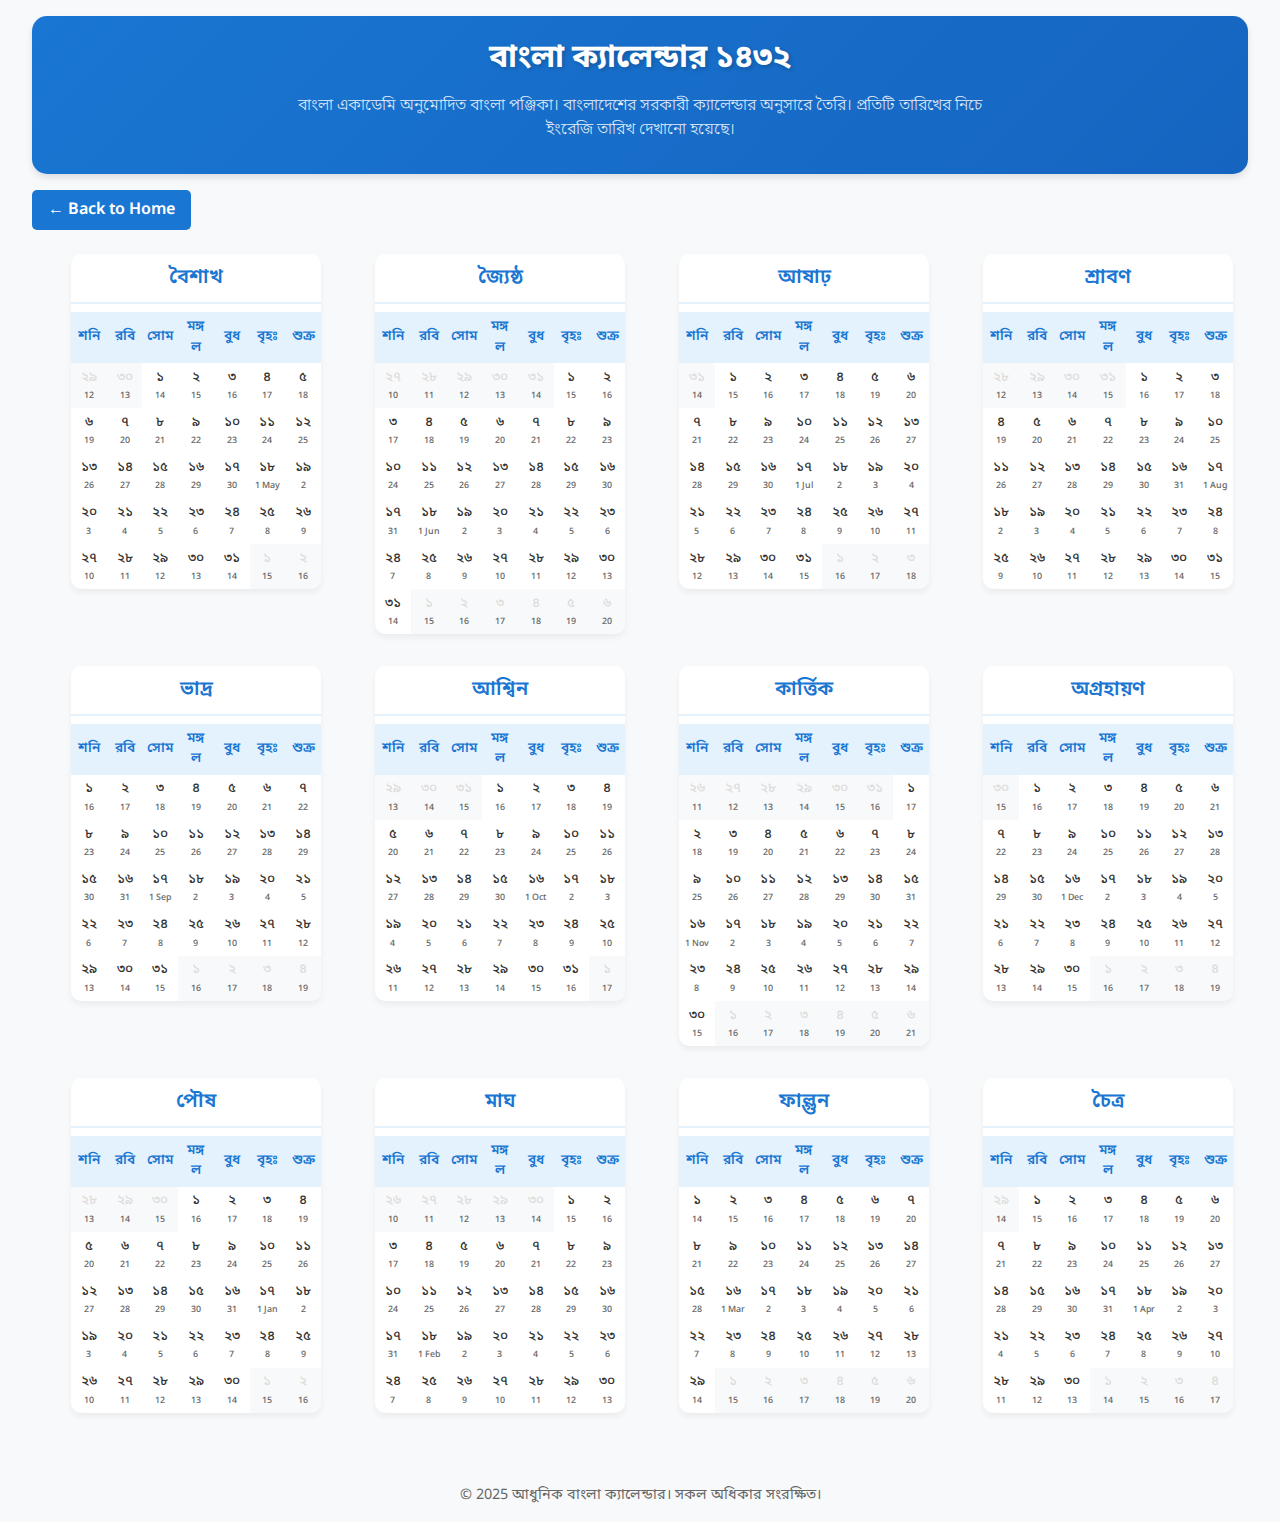
<file: bangla.html>
<!DOCTYPE html>
<html lang="bn">
<head>
    <meta charset="UTF-8">
    <meta name="viewport" content="width=device-width, initial-scale=1.0">
    <title>আধুনিক বাংলা ক্যালেন্ডার ১৪৩২</title>
    <link rel="stylesheet" href="https://stackpath.bootstrapcdn.com/bootstrap/4.5.2/css/bootstrap.min.css">
    <link href="https://fonts.googleapis.com/css2?family=Noto+Sans+Bengali:wght@400;600&display=swap" rel="stylesheet">
    <link rel="stylesheet" href="./bangla.css">
</head>
<body>
    <header class="custom-header">
        <div class="container text-center">
            <h1 class="mb-3">বাংলা ক্যালেন্ডার ১৪৩২</h1>
            <p class="lead">বাংলা একাডেমি অনুমোদিত বাংলা পঞ্জিকা। বাংলাদেশের সরকারী ক্যালেন্ডার অনুসারে তৈরি। প্রতিটি তারিখের নিচে ইংরেজি তারিখ দেখানো হয়েছে।</p>
        </div>
    </header>

        <!-- Back Button -->
    <div class="back-button-container">
        <a href="index.html" class="back-button">← Back to Home</a>
    </div>

    <div class="container">
    <!-- বৈশাখ-জ্যৈষ্ঠ-আষাঢ়-শ্রাবণ -->
    <div class="row">
        <div class="col-md-3">
            <div class="month-card">
                <h2>বৈশাখ</h2>
                <table class="modern-table">
                    <!-- বৈশাখের টেবিল -->
                                                 <thead>
                                <tr>
                                    <th>শনি</th><th>রবি</th><th>সোম</th><th>মঙ্গল</th><th>বুধ</th><th>বৃহঃ</th><th>শুক্র</th>
                                </tr>
                            </thead>
                            <tbody>
                              <tr>
                            <td class="inactive c-date">২৯<div class="greg">12</div></td>
                            <td class="inactive c-date">৩০<div class="greg">13</div></td>
                            <td class="c-date">১<div class="greg">14</div></td>
                            <td class="c-date">২<div class="greg">15</div></td>
                            <td class="c-date">৩<div class="greg">16</div></td>
                            <td class="c-date">৪<div class="greg">17</div></td>
                            <td class="c-date">৫<div class="greg">18</div></td>
                        </tr>
                        <tr>
                            <td class="c-date">৬<div class="greg">19</div></td>
                            <td class="c-date">৭<div class="greg">20</div></td>
                            <td class="c-date">৮<div class="greg">21</div></td>
                            <td class="c-date">৯<div class="greg">22</div></td>
                            <td class="c-date">১০<div class="greg">23</div></td>
                            <td class="c-date">১১<div class="greg">24</div></td>
                            <td class="c-date">১২<div class="greg">25</div></td>
                        </tr>
                        <tr>
                            <td class="c-date">১৩<div class="greg">26</div></td>
                            <td class="c-date">১৪<div class="greg">27</div></td>
                            <td class="c-date">১৫<div class="greg">28</div></td>
                            <td class="c-date">১৬<div class="greg">29</div></td>
                            <td class="c-date">১৭<div class="greg">30</div></td>
                            <td class="c-date">১৮<div class="greg">1 May</div></td>
                            <td class="c-date">১৯<div class="greg">2</div></td>
                        </tr>
                        <tr>
                            <td class="c-date">২০<div class="greg">3</div></td>
                            <td class="c-date">২১<div class="greg">4</div></td>
                            <td class="c-date">২২<div class="greg">5</div></td>
                            <td class="c-date">২৩<div class="greg">6</div></td>
                            <td class="c-date">২৪<div class="greg">7</div></td>
                            <td class="c-date">২৫<div class="greg">8</div></td>
                            <td class="c-date">২৬<div class="greg">9</div></td>
                        </tr>
                        <tr>
                            <td class="c-date">২৭<div class="greg">10</div></td>
                            <td class="c-date">২৮<div class="greg">11</div></td>
                            <td class="c-date">২৯<div class="greg">12</div></td>
                            <td class="c-date">৩০<div class="greg">13</div></td>
                            <td class="c-date">৩১<div class="greg">14</div></td>
                            <td class="inactive c-date">১<div class="greg">15</div></td>
                            <td class="inactive c-date">২<div class="greg">16</div></td>
                        </tr>
                            </tbody>
                </table>
            </div>
        </div>
        <div class="col-md-3">
            <div class="month-card">
                <h2>জ্যৈষ্ঠ</h2>
                <table class="modern-table">
                    <!-- জ্যৈষ্ঠের টেবিল -->
                                                 <thead>
                                <tr>
                                    <th>শনি</th><th>রবি</th><th>সোম</th><th>মঙ্গল</th><th>বুধ</th><th>বৃহঃ</th><th>শুক্র</th>
                                </tr>
                            </thead>
                            <tbody>
                                <!-- জ্যৈষ্ঠের তারিখগুলি এখানে -->
                        <tr>
                            <td class="inactive c-date">২৭<div class="greg">10</div></td>
                            <td class="inactive c-date">২৮<div class="greg">11</div></td>
                            <td class="inactive c-date">২৯<div class="greg">12</div></td>
                            <td class="inactive c-date">৩০<div class="greg">13</div></td>
                            <td class="inactive c-date">৩১<div class="greg">14</div></td>
                            <td class="c-date">১<div class="greg">15</div></td>
                            <td class="c-date">২<div class="greg">16</div></td>
                        </tr>
                        <tr>
                            <td class="c-date">৩<div class="greg">17</div></td>
                            <td class="c-date">৪<div class="greg">18</div></td>
                            <td class="c-date">৫<div class="greg">19</div></td>
                            <td class="c-date">৬<div class="greg">20</div></td>
                            <td class="c-date">৭<div class="greg">21</div></td>
                            <td class="c-date">৮<div class="greg">22</div></td>
                            <td class="c-date">৯<div class="greg">23</div></td>
                        </tr>
                        <tr>
                            <td class="c-date">১০<div class="greg">24</div></td>
                            <td class="c-date">১১<div class="greg">25</div></td>
                            <td class="c-date">১২<div class="greg">26</div></td>
                            <td class=" c-date">১৩<div class="greg">27</div></td>
                            <td class="c-date">১৪<div class="greg">28</div></td>
                            <td class="c-date">১৫<div class="greg">29</div></td>
                            <td class="c-date">১৬<div class="greg">30</div></td>
                        </tr>
                        <tr>
                            <td class="c-date">১৭<div class="greg">31</div></td>
                            <td class="c-date">১৮<div class="greg">1 Jun</div></td>
                            <td class="c-date">১৯<div class="greg">2</div></td>
                            <td class="c-date">২০<div class="greg">3</div></td>
                            <td class="c-date">২১<div class="greg">4</div></td>
                            <td class="c-date">২২<div class="greg">5</div></td>
                            <td class="c-date">২৩<div class="greg">6</div></td>
                        </tr>
                        <tr>
                            <td class="c-date">২৪<div class="greg">7</div></td>
                            <td class="c-date">২৫<div class="greg">8</div></td>
                            <td class="c-date">২৬<div class="greg">9</div></td>
                            <td class="c-date">২৭<div class="greg">10</div></td>
                            <td class="c-date">২৮<div class="greg">11</div></td>
                            <td class="c-date">২৯<div class="greg">12</div></td>
                            <td class="c-date">৩০<div class="greg">13</div></td>
                        </tr>
                        <tr>
                            <td class="c-date">৩১<div class="greg">14</div></td>
                            <td class="inactive c-date">১<div class="greg">15</div></td>
                            <td class="inactive c-date">২<div class="greg">16</div></td>
                            <td class="inactive c-date">৩<div class="greg">17</div></td>
                            <td class="inactive c-date">৪<div class="greg">18</div></td>
                            <td class="inactive c-date">৫<div class="greg">19</div></td>
                            <td class="inactive c-date">৬<div class="greg">20</div></td>
                        </tr>
                    </tbody>
                </table>
            </div>
        </div>
        <div class="col-md-3">
            <div class="month-card">
                <h2>আষাঢ়</h2>
                <table class="modern-table">
                    <!-- আষাঢ়ের টেবিল -->
                                         <thead>
                        <tr>
                            <th>শনি</th><th>রবি</th><th>সোম</th><th>মঙ্গল</th><th>বুধ</th><th>বৃহঃ</th><th>শুক্র</th>
                        </tr>
                    </thead>
                    <tbody>
                        <tr>
                            <td class="inactive c-date">৩১<div class="greg">14</div></td>
                            <td class="c-date">১<div class="greg">15</div></td>
                            <td class="c-date">২<div class="greg">16</div></td>
                            <td class="c-date">৩<div class="greg">17</div></td>
                            <td class="c-date">৪<div class="greg">18</div></td>
                            <td class="c-date">৫<div class="greg">19</div></td>
                            <td class="c-date">৬<div class="greg">20</div></td>
                        </tr>
                        <tr>
                            <td class="c-date">৭<div class="greg">21</div></td>
                            <td class="c-date">৮<div class="greg">22</div></td>
                            <td class="c-date">৯<div class="greg">23</div></td>
                            <td class="c-date">১০<div class="greg">24</div></td>
                            <td class="c-date">১১<div class="greg">25</div></td>
                            <td class="c-date">১২<div class="greg">26</div></td>
                            <td class="c-date">১৩<div class="greg">27</div></td>
                        </tr>
                        <tr>
                            <td class="c-date">১৪<div class="greg">28</div></td>
                            <td class="c-date">১৫<div class="greg">29</div></td>
                            <td class="c-date">১৬<div class="greg">30</div></td>
                            <td class="c-date">১৭<div class="greg">1 Jul</div></td>
                            <td class="c-date">১৮<div class="greg">2</div></td>
                            <td class="c-date">১৯<div class="greg">3</div></td>
                            <td class="c-date">২০<div class="greg">4</div></td>
                        </tr>
                        <tr>
                            <td class="c-date">২১<div class="greg">5</div></td>
                            <td class="c-date">২২<div class="greg">6</div></td>
                            <td class="c-date">২৩<div class="greg">7</div></td>
                            <td class="c-date">২৪<div class="greg">8</div></td>
                            <td class="c-date">২৫<div class="greg">9</div></td>
                            <td class="c-date">২৬<div class="greg">10</div></td>
                            <td class="c-date">২৭<div class="greg">11</div></td>
                        </tr>
                        <tr>
                            <td class="c-date">২৮<div class="greg">12</div></td>
                            <td class="c-date">২৯<div class="greg">13</div></td>
                            <td class="c-date">৩০<div class="greg">14</div></td>
                            <td class="c-date">৩১<div class="greg">15</div></td>
                            <td class="inactive c-date">১<div class="greg">16</div></td>
                            <td class="inactive c-date">২<div class="greg">17</div></td>
                            <td class="inactive c-date">৩<div class="greg">18</div></td>
                        </tr>
                    </tbody>
                </table>
            </div>
        </div>
        <div class="col-md-3">
            <div class="month-card">
                <h2>শ্রাবণ</h2>
                <table class="modern-table">
                    <!-- শ্রাবণের টেবিল -->
                                         <thead>
                        <tr>
                            <th>শনি</th><th>রবি</th><th>সোম</th><th>মঙ্গল</th><th>বুধ</th><th>বৃহঃ</th><th>শুক্র</th>
                        </tr>
                    </thead>
                    <tbody>
                        <tr>
                            <td class="inactive c-date">২৮<div class="greg">12</div></td>
                            <td class="inactive c-date">২৯<div class="greg">13</div></td>
                            <td class="inactive c-date">৩০<div class="greg">14</div></td>
                            <td class="inactive c-date">৩১<div class="greg">15</div></td>
                            <td class="c-date">১<div class="greg">16</div></td>
                            <td class="c-date">২<div class="greg">17</div></td>
                            <td class="c-date">৩<div class="greg">18</div></td>
                        </tr>
                        <tr>
                            <td class="c-date">৪<div class="greg">19</div></td>
                            <td class="c-date">৫<div class="greg">20</div></td>
                            <td class="c-date">৬<div class="greg">21</div></td>
                            <td class="c-date">৭<div class="greg">22</div></td>
                            <td class="c-date">৮<div class="greg">23</div></td>
                            <td class="c-date">৯<div class="greg">24</div></td>
                            <td class="c-date">১০<div class="greg">25</div></td>
                        </tr>
                        <tr>
                            <td class="c-date">১১<div class="greg">26</div></td>
                            <td class="c-date">১২<div class="greg">27</div></td>
                            <td class="c-date">১৩<div class="greg">28</div></td>
                            <td class="c-date">১৪<div class="greg">29</div></td>
                            <td class="c-date">১৫<div class="greg">30</div></td>
                            <td class="c-date">১৬<div class="greg">31</div></td>
                            <td class="c-date">১৭<div class="greg">1 Aug</div></td>
                        </tr>  
                        <tr>
                            <td class="c-date">১৮<div class="greg">2</div></td>
                            <td class="c-date">১৯<div class="greg">3</div></td>
                            <td class="c-date">২০<div class="greg">4</div></td>
                            <td class="c-date">২১<div class="greg">5</div></td>
                            <td class="c-date">২২<div class="greg">6</div></td>
                            <td class="c-date">২৩<div class="greg">7</div></td>
                            <td class="c-date">২৪<div class="greg">8</div></td>
                        </tr>
                        <tr>
                            <td class="c-date">২৫<div class="greg">9</div></td>
                            <td class="c-date">২৬<div class="greg">10</div></td>
                            <td class="c-date">২৭<div class="greg">11</div></td>
                            <td class="c-date">২৮<div class="greg">12</div></td>
                            <td class="c-date">২৯<div class="greg">13</div></td>
                            <td class="c-date">৩০<div class="greg">14</div></td>
                            <td class="c-date">৩১<div class="greg">15</div></td>
                        </tr>
                    </tbody>
                </table>
            </div>
        </div>
    </div>

    <!-- ভাদ্র-আশ্বিন-কার্ত্তিক-অগ্রহায়ণ -->
    <div class="row">
        <div class="col-md-3">
            <div class="month-card">
                <h2>ভাদ্র</h2>
                <table class="modern-table">
                    <!-- ভাদ্রের টেবিল -->
                                         <thead>
                        <tr>
                            <th>শনি</th><th>রবি</th><th>সোম</th><th>মঙ্গল</th><th>বুধ</th><th>বৃহঃ</th><th>শুক্র</th>
                        </tr>
                    </thead>
                    <tbody>
                        <tr>
                            <td class="c-date">১<div class="greg">16</div></td>
                            <td class="c-date">২<div class="greg">17</div></td>
                            <td class="c-date">৩<div class="greg">18</div></td>
                            <td class="c-date">৪<div class="greg">19</div></td>
                            <td class="c-date">৫<div class="greg">20</div></td>
                            <td class="c-date">৬<div class="greg">21</div></td>
                            <td class="c-date">৭<div class="greg">22</div></td>
                        </tr>
                        <tr>
                            <td class="c-date">৮<div class="greg">23</div></td>
                            <td class="c-date">৯<div class="greg">24</div></td>
                            <td class="c-date">১০<div class="greg">25</div></td>
                            <td class="c-date">১১<div class="greg">26</div></td>
                            <td class="c-date">১২<div class="greg">27</div></td>
                            <td class="c-date">১৩<div class="greg">28</div></td>
                            <td class="c-date">১৪<div class="greg">29</div></td>
                        </tr>
                        <tr>
                            <td class="c-date">১৫<div class="greg">30</div></td>
                            <td class="c-date">১৬<div class="greg">31</div></td>
                            <td class="c-date">১৭<div class="greg">1 Sep</div></td>
                            <td class="c-date">১৮<div class="greg">2</div></td>
                            <td class="c-date">১৯<div class="greg">3</div></td>
                            <td class="c-date">২০<div class="greg">4</div></td>
                            <td class="c-date">২১<div class="greg">5</div></td>
                        </tr>
                        <tr>
                            <td class="c-date">২২<div class="greg">6</div></td>
                            <td class="c-date">২৩<div class="greg">7</div></td>
                            <td class="c-date">২৪<div class="greg">8</div></td>
                            <td class="c-date">২৫<div class="greg">9</div></td>
                            <td class="c-date">২৬<div class="greg">10</div></td>
                            <td class="c-date">২৭<div class="greg">11</div></td>
                            <td class="c-date">২৮<div class="greg">12</div></td>
                        </tr>
                        <tr>
                            <td class="c-date">২৯<div class="greg">13</div></td>
                            <td class="c-date">৩০<div class="greg">14</div></td>
                            <td class="c-date">৩১<div class="greg">15</div></td>
                            <td class="inactive c-date">১<div class="greg">16</div></td>
                            <td class="inactive c-date">২<div class="greg">17</div></td>
                            <td class="inactive c-date">৩<div class="greg">18</div></td>
                            <td class="inactive c-date">৪<div class="greg">19</div></td>
                        </tr>
                    </tbody>
                </table>
            </div>
        </div>
        <div class="col-md-3">
            <div class="month-card">
                <h2>আশ্বিন</h2>
                <table class="modern-table">
                    <!-- আশ্বিনের টেবিল -->
                                         <thead>
                        <tr>
                            <th>শনি</th><th>রবি</th><th>সোম</th><th>মঙ্গল</th><th>বুধ</th><th>বৃহঃ</th><th>শুক্র</th>
                        </tr>
                    </thead>
                    <tbody>
                        <tr>
                            <td class="inactive c-date">২৯<div class="greg">13</div></td>
                            <td class="inactive c-date">৩০<div class="greg">14</div></td>
                            <td class="inactive c-date">৩১<div class="greg">15</div></td>
                            <td class="c-date">১<div class="greg">16</div></td>
                            <td class="c-date">২<div class="greg">17</div></td>
                            <td class="c-date">৩<div class="greg">18</div></td>
                            <td class="c-date">৪<div class="greg">19</div></td>
                        </tr>
                        <tr>
                            <td class="c-date">৫<div class="greg">20</div></td>
                            <td class="c-date">৬<div class="greg">21</div></td>
                            <td class="c-date">৭<div class="greg">22</div></td>
                            <td class="c-date">৮<div class="greg">23</div></td>
                            <td class="c-date">৯<div class="greg">24</div></td>
                            <td class="c-date">১০<div class="greg">25</div></td>
                            <td class="c-date">১১<div class="greg">26</div></td>
                        </tr>
                        <tr>
                            <td class="c-date">১২<div class="greg">27</div></td>
                            <td class="c-date">১৩<div class="greg">28</div></td>
                            <td class="c-date">১৪<div class="greg">29</div></td>
                            <td class="c-date">১৫<div class="greg">30</div></td>
                            <td class="c-date">১৬<div class="greg">1 Oct</div></td>
                            <td class="c-date">১৭<div class="greg">2</div></td>
                            <td class="c-date">১৮<div class="greg">3</div></td>
                        </tr>
                        <tr>
                            <td class="c-date">১৯<div class="greg">4</div></td>
                            <td class="c-date">২০<div class="greg">5</div></td>
                            <td class="c-date">২১<div class="greg">6</div></td>
                            <td class="c-date">২২<div class="greg">7</div></td>
                            <td class="c-date">২৩<div class="greg">8</div></td>
                            <td class="c-date">২৪<div class="greg">9</div></td>
                            <td class="c-date">২৫<div class="greg">10</div></td>
                        </tr>
                        <tr>
                            <td class="c-date">২৬<div class="greg">11</div></td>
                            <td class="c-date">২৭<div class="greg">12</div></td>
                            <td class="c-date">২৮<div class="greg">13</div></td>
                            <td class="c-date">২৯<div class="greg">14</div></td>
                            <td class="c-date">৩০<div class="greg">15</div></td>
                            <td class="c-date">৩১<div class="greg">16</div></td>
                            <td class="inactive c-date">১<div class="greg">17</div></td>
                        </tr>
                    </tbody>
                </table>
            </div>
        </div>
        <div class="col-md-3">
            <div class="month-card">
                <h2>কার্ত্তিক</h2>
                <table class="modern-table">
                    <!-- কার্ত্তিকের টেবিল -->
                                         <thead>
                        <tr>
                            <th>শনি</th><th>রবি</th><th>সোম</th><th>মঙ্গল</th><th>বুধ</th><th>বৃহঃ</th><th>শুক্র</th>
                        </tr>
                    </thead>
                    <tbody>
                        <tr>
                            <td class="inactive c-date">২৬<div class="greg">11</div></td>
                            <td class="inactive c-date">২৭<div class="greg">12</div></td>
                            <td class="inactive c-date">২৮<div class="greg">13</div></td>
                            <td class="inactive c-date">২৯<div class="greg">14</div></td>
                            <td class="inactive c-date">৩০<div class="greg">15</div></td>
                            <td class="inactive c-date">৩১<div class="greg">16</div></td>
                            <td class="c-date">১<div class="greg">17</div></td>
                        </tr>
                        <tr>
                            <td class="c-date">২<div class="greg">18</div></td>
                            <td class="c-date">৩<div class="greg">19</div></td>
                            <td class="c-date">৪<div class="greg">20</div></td>
                            <td class="c-date">৫<div class="greg">21</div></td>
                            <td class="c-date">৬<div class="greg">22</div></td>
                            <td class="c-date">৭<div class="greg">23</div></td>
                            <td class="c-date">৮<div class="greg">24</div></td>
                        </tr>
                        <tr>
                            <td class="c-date">৯<div class="greg">25</div></td>
                            <td class="c-date">১০<div class="greg">26</div></td>
                            <td class="c-date">১১<div class="greg">27</div></td>
                            <td class="c-date">১২<div class="greg">28</div></td>
                            <td class="c-date">১৩<div class="greg">29</div></td>
                            <td class="c-date">১৪<div class="greg">30</div></td>
                            <td class="c-date">১৫<div class="greg">31</div></td>
                        </tr>
                        <tr>
                            <td class="c-date">১৬<div class="greg">1 Nov</div></td>
                            <td class="c-date">১৭<div class="greg">2</div></td>
                            <td class="c-date">১৮<div class="greg">3</div></td>
                            <td class="c-date">১৯<div class="greg">4</div></td>
                            <td class="c-date">২০<div class="greg">5</div></td>
                            <td class="c-date">২১<div class="greg">6</div></td>
                            <td class="c-date">২২<div class="greg">7</div></td>
                        </tr>
                        <tr>
                            <td class="c-date">২৩<div class="greg">8</div></td>
                            <td class="c-date">২৪<div class="greg">9</div></td>
                            <td class="c-date">২৫<div class="greg">10</div></td>
                            <td class="c-date">২৬<div class="greg">11</div></td>
                            <td class="c-date">২৭<div class="greg">12</div></td>
                            <td class="c-date">২৮<div class="greg">13</div></td>
                            <td class="c-date">২৯<div class="greg">14</div></td>
                        </tr>
                        <tr>
                            <td class="c-date">৩০<div class="greg">15</div></td>
                            <td class="inactive c-date">১<div class="greg">16</div></td>
                            <td class="inactive c-date">২<div class="greg">17</div></td>
                            <td class="inactive c-date">৩<div class="greg">18</div></td>
                            <td class="inactive c-date">৪<div class="greg">19</div></td>
                            <td class="inactive c-date">৫<div class="greg">20</div></td>
                            <td class="inactive c-date">৬<div class="greg">21</div></td>
                        </tr>
                    </tbody>
                </table>
            </div>
        </div>
        <div class="col-md-3">
            <div class="month-card">
                <h2>অগ্রহায়ণ</h2>
                <table class="modern-table">
                    <!-- অগ্রহায়ণের টেবিল -->
                                         <thead>
                        <tr>
                            <th>শনি</th><th>রবি</th><th>সোম</th><th>মঙ্গল</th><th>বুধ</th><th>বৃহঃ</th><th>শুক্র</th>
                        </tr>
                    </thead>
                    <tbody>
                        <tr>
                            <td class="inactive c-date">৩০<div class="greg">15</div></td>
                            <td class="c-date">১<div class="greg">16</div></td>
                            <td class="c-date">২<div class="greg">17</div></td>
                            <td class="c-date">৩<div class="greg">18</div></td>
                            <td class="c-date">৪<div class="greg">19</div></td>
                            <td class="c-date">৫<div class="greg">20</div></td>
                            <td class="c-date">৬<div class="greg">21</div></td>
                        </tr>
                        <tr>
                            <td class="c-date">৭<div class="greg">22</div></td>
                            <td class="c-date">৮<div class="greg">23</div></td>
                            <td class="c-date">৯<div class="greg">24</div></td>
                            <td class="c-date">১০<div class="greg">25</div></td>
                            <td class="c-date">১১<div class="greg">26</div></td>
                            <td class="c-date">১২<div class="greg">27</div></td>
                            <td class="c-date">১৩<div class="greg">28</div></td>
                        </tr>
                        <tr>
                            <td class="c-date">১৪<div class="greg">29</div></td>
                            <td class="c-date">১৫<div class="greg">30</div></td>
                            <td class="c-date">১৬<div class="greg">1 Dec</div></td>
                            <td class="c-date">১৭<div class="greg">2</div></td>
                            <td class="c-date">১৮<div class="greg">3</div></td>
                            <td class="c-date">১৯<div class="greg">4</div></td>
                            <td class="c-date">২০<div class="greg">5</div></td>
                        </tr>
                        <tr>
                            <td class="c-date">২১<div class="greg">6</div></td>
                            <td class="c-date">২২<div class="greg">7</div></td>
                            <td class="c-date">২৩<div class="greg">8</div></td>
                            <td class="c-date">২৪<div class="greg">9</div></td>
                            <td class="c-date">২৫<div class="greg">10</div></td>
                            <td class="c-date">২৬<div class="greg">11</div></td>
                            <td class="c-date">২৭<div class="greg">12</div></td>
                        </tr>
                        <tr>
                            <td class="c-date">২৮<div class="greg">13</div></td>
                            <td class="c-date">২৯<div class="greg">14</div></td>
                            <td class="c-date">৩০<div class="greg">15</div></td>
                            <td class="inactive c-date">১<div class="greg">16</div></td>
                            <td class="inactive c-date">২<div class="greg">17</div></td>
                            <td class="inactive c-date">৩<div class="greg">18</div></td>
                            <td class="inactive c-date">৪<div class="greg">19</div></td>
                        </tr>
                    </tbody>
                </table>
            </div>
        </div>
    </div>

    <!-- পৌষ-মাঘ-ফাল্গুন-চৈত্র -->
    <div class="row">
        <div class="col-md-3">
            <div class="month-card">
                <h2>পৌষ</h2>
                <table class="modern-table">
                    <!-- পৌষের টেবিল -->
                                         <thead>
                        <tr>
                            <th>শনি</th><th>রবি</th><th>সোম</th><th>মঙ্গল</th><th>বুধ</th><th>বৃহঃ</th><th>শুক্র</th>
                        </tr>
                    </thead>
                    <tbody>
                        <tr>
                            <td class="inactive c-date">২৮<div class="greg">13</div></td>
                            <td class="inactive c-date">২৯<div class="greg">14</div></td>
                            <td class="inactive c-date">৩০<div class="greg">15</div></td>
                            <td class="c-date">১<div class="greg">16</div></td>
                            <td class="c-date">২<div class="greg">17</div></td>
                            <td class="c-date">৩<div class="greg">18</div></td>
                            <td class="c-date">৪<div class="greg">19</div></td>
                        </tr>
                        <tr>
                            <td class="c-date">৫<div class="greg">20</div></td>
                            <td class="c-date">৬<div class="greg">21</div></td>
                            <td class="c-date">৭<div class="greg">22</div></td>
                            <td class="c-date">৮<div class="greg">23</div></td>
                            <td class="c-date">৯<div class="greg">24</div></td>
                            <td class="c-date">১০<div class="greg">25</div></td>
                            <td class="c-date">১১<div class="greg">26</div></td>
                        </tr>
                        <tr>
                            <td class="c-date">১২<div class="greg">27</div></td>
                            <td class="c-date">১৩<div class="greg">28</div></td>
                            <td class="c-date">১৪<div class="greg">29</div></td>
                            <td class="c-date">১৫<div class="greg">30</div></td>
                            <td class="c-date">১৬<div class="greg">31</div></td>
                            <td class="c-date">১৭<div class="greg">1 Jan</div></td>
                            <td class="c-date">১৮<div class="greg">2</div></td>
                        </tr>
                        <tr>
                            <td class="c-date">১৯<div class="greg">3</div></td>
                            <td class="c-date">২০<div class="greg">4</div></td>
                            <td class="c-date">২১<div class="greg">5</div></td>
                            <td class="c-date">২২<div class="greg">6</div></td>
                            <td class="c-date">২৩<div class="greg">7</div></td>
                            <td class="c-date">২৪<div class="greg">8</div></td>
                            <td class="c-date">২৫<div class="greg">9</div></td>
                        </tr>
                        <tr>
                            <td class="c-date">২৬<div class="greg">10</div></td>
                            <td class="c-date">২৭<div class="greg">11</div></td>
                            <td class="c-date">২৮<div class="greg">12</div></td>
                            <td class="c-date">২৯<div class="greg">13</div></td>
                            <td class="c-date">৩০<div class="greg">14</div></td>
                            <td class="inactive c-date">১<div class="greg">15</div></td>
                            <td class="inactive c-date">২<div class="greg">16</div></td>
                        </tr>
                    </tbody>
                </table>
            </div>
        </div>
        <div class="col-md-3">
            <div class="month-card">
                <h2>মাঘ</h2>
                <table class="modern-table">
                    <!-- মাঘের টেবিল -->
                                         <thead>
                        <tr>
                            <th>শনি</th><th>রবি</th><th>সোম</th><th>মঙ্গল</th><th>বুধ</th><th>বৃহঃ</th><th>শুক্র</th>
                        </tr>
                    </thead>
                    <tbody>
                        <tr>
                            <td class="inactive c-date">২৬<div class="greg">10</div></td>
                            <td class="inactive c-date">২৭<div class="greg">11</div></td>
                            <td class="inactive c-date">২৮<div class="greg">12</div></td>
                            <td class="inactive c-date">২৯<div class="greg">13</div></td>
                            <td class="inactive c-date">৩০<div class="greg">14</div></td>
                            <td class="c-date">১<div class="greg">15</div></td>
                            <td class="c-date">২<div class="greg">16</div></td>
                        </tr>
                        <tr>
                            <td class="c-date">৩<div class="greg">17</div></td>
                            <td class="c-date">৪<div class="greg">18</div></td>
                            <td class="c-date">৫<div class="greg">19</div></td>
                            <td class="c-date">৬<div class="greg">20</div></td>
                            <td class="c-date">৭<div class="greg">21</div></td>
                            <td class="c-date">৮<div class="greg">22</div></td>
                            <td class="c-date">৯<div class="greg">23</div></td>
                        </tr>
                        <tr>
                            <td class="c-date">১০<div class="greg">24</div></td>
                            <td class="c-date">১১<div class="greg">25</div></td>
                            <td class="c-date">১২<div class="greg">26</div></td>
                            <td class="c-date">১৩<div class="greg">27</div></td>
                            <td class="c-date">১৪<div class="greg">28</div></td>
                            <td class="c-date">১৫<div class="greg">29</div></td>
                            <td class="c-date">১৬<div class="greg">30</div></td>
                        </tr>
                        <tr>
                            <td class="c-date">১৭<div class="greg">31</div></td>
                            <td class="c-date">১৮<div class="greg">1 Feb</div></td>
                            <td class="c-date">১৯<div class="greg">2</div></td>
                            <td class="c-date">২০<div class="greg">3</div></td>
                            <td class="c-date">২১<div class="greg">4</div></td>
                            <td class="c-date">২২<div class="greg">5</div></td>
                            <td class="c-date">২৩<div class="greg">6</div></td>
                        </tr>
                        <tr>
                            <td class="c-date">২৪<div class="greg">7</div></td>
                            <td class="c-date">২৫<div class="greg">8</div></td>
                            <td class="c-date">২৬<div class="greg">9</div></td>
                            <td class="c-date">২৭<div class="greg">10</div></td>
                            <td class="c-date">২৮<div class="greg">11</div></td>
                            <td class="c-date">২৯<div class="greg">12</div></td>
                            <td class="c-date">৩০<div class="greg">13</div></td>
                        </tr>
                    </tbody>
                </table>
            </div>
        </div>
        <div class="col-md-3">
            <div class="month-card">
                <h2>ফাল্গুন</h2>
                <table class="modern-table">
                    <!-- ফাল্গুনের টেবিল -->
                                         <thead>
                        <tr>
                            <th>শনি</th><th>রবি</th><th>সোম</th><th>মঙ্গল</th><th>বুধ</th><th>বৃহঃ</th><th>শুক্র</th>
                        </tr>
                    </thead>
                    <tbody>
                        <tr>
                            <td class="c-date">১<div class="greg">14</div></td>
                            <td class="c-date">২<div class="greg">15</div></td>
                            <td class="c-date">৩<div class="greg">16</div></td>
                            <td class="c-date">৪<div class="greg">17</div></td>
                            <td class="c-date">৫<div class="greg">18</div></td>
                            <td class="c-date">৬<div class="greg">19</div></td>
                            <td class="c-date">৭<div class="greg">20</div></td>
                        </tr>
                        <tr>
                            <td class="c-date">৮<div class="greg">21</div></td>
                            <td class="c-date">৯<div class="greg">22</div></td>
                            <td class="c-date">১০<div class="greg">23</div></td>
                            <td class="c-date">১১<div class="greg">24</div></td>
                            <td class="c-date">১২<div class="greg">25</div></td>
                            <td class="c-date">১৩<div class="greg">26</div></td>
                            <td class="c-date">১৪<div class="greg">27</div></td>
                        </tr>
                        <tr>
                            <td class="c-date">১৫<div class="greg">28</div></td>
                            <td class="c-date">১৬<div class="greg">1 Mar</div></td>
                            <td class="c-date">১৭<div class="greg">2</div></td>
                            <td class="c-date">১৮<div class="greg">3</div></td>
                            <td class="c-date">১৯<div class="greg">4</div></td>
                            <td class="c-date">২০<div class="greg">5</div></td>
                            <td class="c-date">২১<div class="greg">6</div></td>
                        </tr>
                        <tr>
                            <td class="c-date">২২<div class="greg">7</div></td>
                            <td class="c-date">২৩<div class="greg">8</div></td>
                            <td class="c-date">২৪<div class="greg">9</div></td>
                            <td class="c-date">২৫<div class="greg">10</div></td>
                            <td class="c-date">২৬<div class="greg">11</div></td>
                            <td class="c-date">২৭<div class="greg">12</div></td>
                            <td class="c-date">২৮<div class="greg">13</div></td>
                        </tr>
                        <tr>
                            <td class="c-date">২৯<div class="greg">14</div></td>
                            <td class="inactive c-date">১<div class="greg">15</div></td>
                            <td class="inactive c-date">২<div class="greg">16</div></td>
                            <td class="inactive c-date">৩<div class="greg">17</div></td>
                            <td class="inactive c-date">৪<div class="greg">18</div></td>
                            <td class="inactive c-date">৫<div class="greg">19</div></td>
                            <td class="inactive c-date">৬<div class="greg">20</div></td>
                        </tr>
                    </tbody>
                </table>
            </div>
        </div>
        <div class="col-md-3">
            <div class="month-card">
                <h2>চৈত্র</h2>
                <table class="modern-table">
                    <!-- চৈত্রের টেবিল -->
                                         <thead>
                        <tr>
                            <th>শনি</th><th>রবি</th><th>সোম</th><th>মঙ্গল</th><th>বুধ</th><th>বৃহঃ</th><th>শুক্র</th>
                        </tr>
                    </thead>
                    <tbody>
                        <tr>
                            <td class="inactive c-date">২৯<div class="greg">14</div></td>
                            <td class="c-date">১<div class="greg">15</div></td>
                            <td class="c-date">২<div class="greg">16</div></td>
                            <td class="c-date">৩<div class="greg">17</div></td>
                            <td class="c-date">৪<div class="greg">18</div></td>
                            <td class="c-date">৫<div class="greg">19</div></td>
                            <td class="c-date">৬<div class="greg">20</div></td>
                        </tr>
                        <tr>
                            <td class="c-date">৭<div class="greg">21</div></td>
                            <td class="c-date">৮<div class="greg">22</div></td>
                            <td class="c-date">৯<div class="greg">23</div></td>
                            <td class="c-date">১০<div class="greg">24</div></td>
                            <td class="c-date">১১<div class="greg">25</div></td>
                            <td class="c-date">১২<div class="greg">26</div></td>
                            <td class="c-date">১৩<div class="greg">27</div></td>
                        </tr>
                        <tr>
                            <td class="c-date">১৪<div class="greg">28</div></td>
                            <td class="c-date">১৫<div class="greg">29</div></td>
                            <td class="c-date">১৬<div class="greg">30</div></td>
                            <td class="c-date">১৭<div class="greg">31</div></td>
                            <td class="c-date">১৮<div class="greg">1 Apr</div></td>
                            <td class="c-date">১৯<div class="greg">2</div></td>
                            <td class="c-date">২০<div class="greg">3</div></td>
                        </tr>
                        <tr>
                            <td class="c-date">২১<div class="greg">4</div></td>
                            <td class="c-date">২২<div class="greg">5</div></td>
                            <td class="c-date">২৩<div class="greg">6</div></td>
                            <td class="c-date">২৪<div class="greg">7</div></td>
                            <td class="c-date">২৫<div class="greg">8</div></td>
                            <td class="c-date">২৬<div class="greg">9</div></td>
                            <td class="c-date">২৭<div class="greg">10</div></td>
                        </tr>
                        <tr>
                            <td class="c-date">২৮<div class="greg">11</div></td>
                            <td class="c-date">২৯<div class="greg">12</div></td>
                            <td class="c-date">৩০<div class="greg">13</div></td>
                            <td class="inactive c-date">১<div class="greg">14</div></td>
                            <td class="inactive c-date">২<div class="greg">15</div></td>
                            <td class="inactive c-date">৩<div class="greg">16</div></td>
                            <td class="inactive c-date">৪<div class="greg">17</div></td>
                        </tr>
                    </tbody>
                </table>
            </div>
        </div>
    </div>
</div>   
</body>
    <footer class="custom-footer text-center">
        <footer class="container">
            <p>© 2025 আধুনিক বাংলা ক্যালেন্ডার। সকল অধিকার সংরক্ষিত।</p>
        </footer>
    </footer>
</html>
</file>
<file: bangla.css>
:root {
    --primary-blue: #1976d2;
    --secondary-blue: #e3f2fd;
}

body {
    font-family: 'Noto Sans Bengali', sans-serif;
    background: #f8f9fa;
    margin: 0;
}

/* Modern Header */
.custom-header {
    background: linear-gradient(135deg, var(--primary-blue), #1565c0);
    color: white;
    padding: 1.5rem 0;
    margin: 1rem 2rem;
    box-shadow: 0 4px 6px rgba(0, 0, 0, 0.1);
    border-radius: 15px;
}

.custom-header h1 {
    font-weight: 700;
    font-size: 2rem;
    text-shadow: 2px 2px 4px rgba(0, 0, 0, 0.2);
    margin: 0;
}

.custom-header p {
    font-size: 1rem;
    opacity: 0.9;
    max-width: 700px;
    margin: 0.5rem auto;
}

/* Container */
.container {
    max-width: 1200px; /* Limits the container width for larger screens */
    margin: 0 auto;
    padding: 0 1rem;
}

/* Row styling */
.row {
    display: flex;
    flex-wrap: nowrap; /* Ensures months stay in a single row */
    justify-content: space-between;
    margin: 0 -0.5rem;
    gap: 0.5rem; /* Reduced gap for tighter fit */
}

/* Month Cards */
.month-card {
    flex: 0 0 calc(25% - 1rem); /* Each card takes 25% of the row width minus spacing */
    margin: 0.5rem;
    background: white;
    border-radius: 10px;
    margin-bottom: 1.5rem;
    box-shadow: 0 4px 6px rgba(0, 0, 0, 0.05);
    transition: transform 0.2s;
    overflow: hidden;
}

.month-card:hover {
    transform: translateY(-5px);
}

.month-card h2 {
    color: var(--primary-blue);
    padding: 0.75rem;
    border-bottom: 2px solid var(--secondary-blue);
    font-weight: 600;
    text-align: center;
    font-size: 1.25rem; /* Slightly smaller for better fit */
}

/* Table Design */
.modern-table {
    border-collapse: separate;
    border-spacing: 0;
    width: 100%;
    table-layout: fixed; /* Ensures table cells are evenly spaced */
}

.modern-table th,
.modern-table td {
    text-align: center;
    padding: 0.3rem; /* Reduced padding for compact tables */
    word-wrap: break-word; /* Prevents text overflow */
    font-size: 0.85rem; /* Smaller font size for better fit */
}

.modern-table th {
    background: var(--secondary-blue);
    color: var(--primary-blue);
    font-weight: 600;
}

.modern-table td {
    color: #333;
    transition: background 0.2s;
}

.modern-table td:hover {
    background: #f1f8ff;
}

/* Date Styling */
.c-date {
    font-size: 0.95em; /* Slightly smaller for compactness */
    font-weight: 500;
}

.greg {
    font-size: 0.65em; /* Smaller Gregorian date text */
    color: #666;
    display: block;
    margin-top: 2px;
}

/* Today Highlight */
.today {
    background: var(--primary-blue) !important;
    color: white !important;
    border-radius: 6px;
    box-shadow: 0 2px 4px rgba(0, 0, 0, 0.1);
}

.today .greg {
    color: rgba(255, 255, 255, 0.8) !important;
}

/* Inactive Dates */
.inactive {
    color: #ddd !important;
    background: #f8f9fa !important;
}

/* Hover Effect */
.modern-table td:not(.inactive):hover {
    background: #f1f8ff !important;
}

/* Footer */
.custom-footer {
    padding: 1rem 0;
    background: #f8f9fa;
    margin-top: 2rem;
}

.custom-footer p {
    margin: 0;
    font-size: 0.9rem;
    color: #666;
}

/* Responsive Design */
@media (max-width: 992px) {
    .row {
        flex-wrap: wrap; /* Allow wrapping on smaller screens */
    }

    .month-card {
        flex: 0 0 calc(50% - 1rem); /* Two cards per row */
    }
}

@media (max-width: 576px) {
    .month-card {
        flex: 0 0 100%; /* One card per row */
    }

    .custom-header {
        margin: 1rem;
        padding: 1rem;
    }

    .custom-header h1 {
        font-size: 1.5rem;
    }

    .custom-header p {
        font-size: 0.9rem;
    }

    .modern-table th,
    .modern-table td {
        font-size: 0.75rem;
        padding: 0.2rem;
    }

    .c-date {
        font-size: 0.85em;
    }

    .greg {
        font-size: 0.6em;
    }
}

/* Back Button Styling */
.back-button-container {
    text-align: left;
    margin: 1rem 2rem;
}

.back-button {
    display: inline-block;
    background-color: var(--primary-blue);
    color: white;
    text-decoration: none;
    padding: 0.5rem 1rem;
    border-radius: 5px;
    font-size: 1rem;
    font-weight: 600;
    transition: background-color 0.3s ease;
}

.back-button:hover {
    background-color: #1565c0; /* Slightly darker blue */
}
</file>
